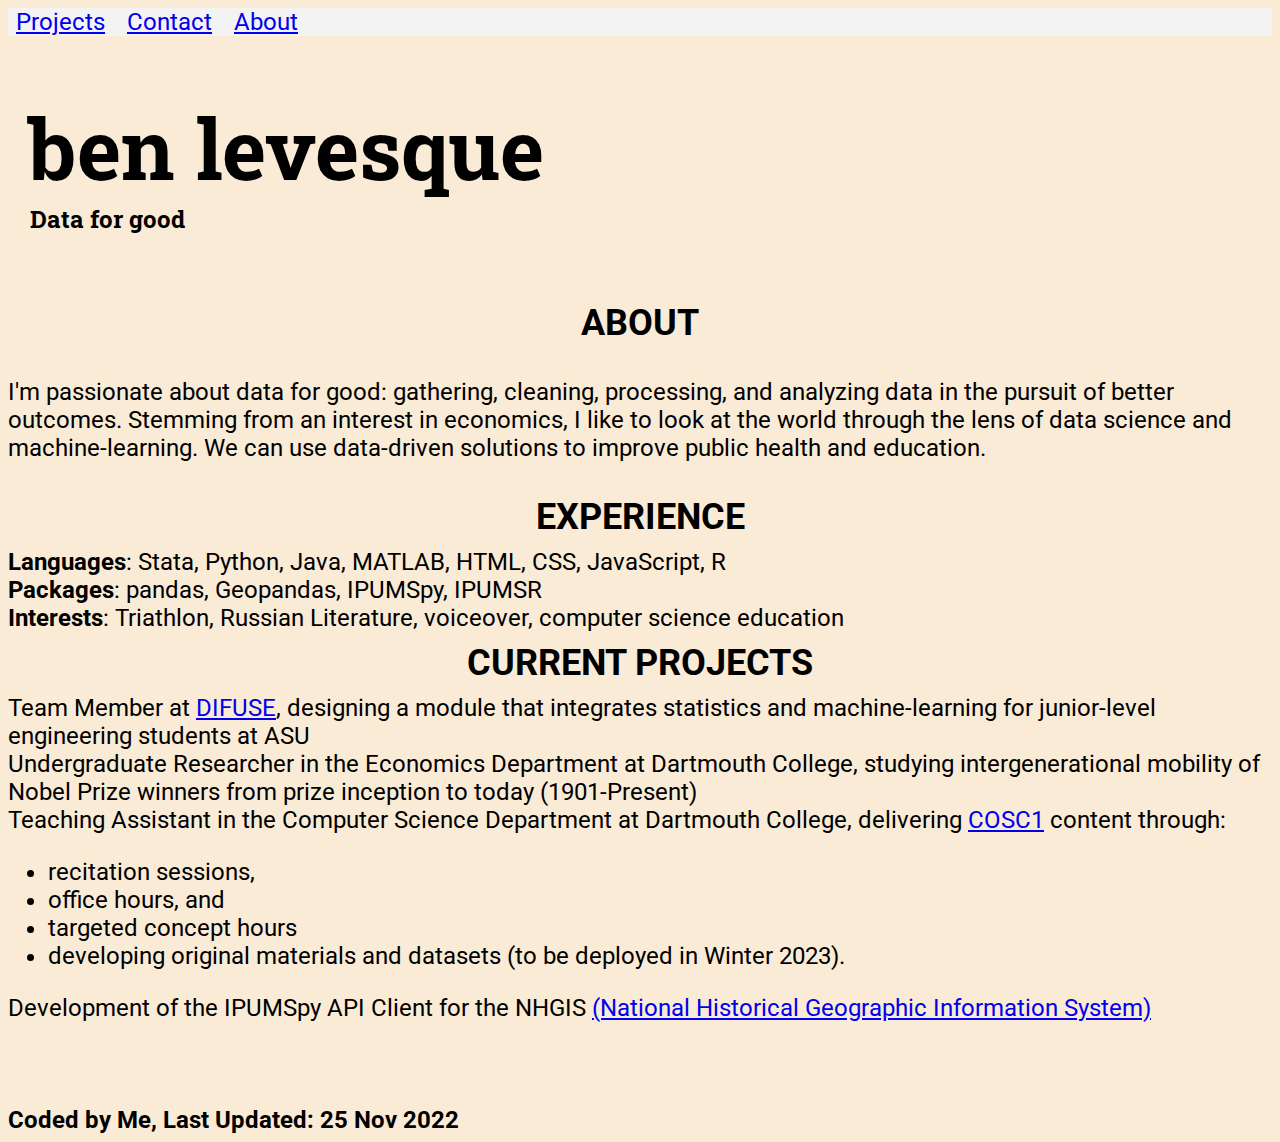
<file: index.html>
<!DOCTYPE html>
<html lang="en">
<head>
    <title> ben levesque </title>
    <meta charset="UTF-8">
    <meta http-equiv="X-UA-Compatible" content="IE=edge">
    <meta name="viewport" content="width=device-width, initial-scale=1.0">
    <title>Document</title>
    <link rel="stylesheet" type="text/css" href="style.css" media="screen"/>

</head>
<body>
    <header>
        <ul id="navbar">
            <li class="navbarClean"><a href="projects.html">Projects</a></li>
            <li class="navbarClean"><a href="page3.html">Contact</a></li>
            <li class="navbarClean"><a href="page1.html">About</a></li>
        </ul>
    </header>

    <h1>
        <div class="title">ben levesque</div> 
        <div class="caption">
            Data for good
        </div>
    </h1>

    <div class="columns-container">
        <h2>ABOUT</h2>
            <div class="columns">
                <div class="bio">
                <p> I'm passionate about data for good: gathering, cleaning, processing, 
                    and analyzing data in the pursuit of better outcomes. Stemming from an interest in economics,
                    I like to look at the world through the lens of data science and machine-learning.
                    We can use data-driven solutions to improve public health and education.
                </p>
                <div>
            </div>
    </div>
    <div class="columns-container">
        <h2>EXPERIENCE</h2>
        <div class="columns">
            <div>
                <li><b>Languages</b>: Stata, Python, Java, MATLAB, HTML, CSS, JavaScript, R</li>
                <li><b>Packages</b>: pandas, Geopandas, IPUMSpy, IPUMSR</li>
                <li><b>Interests</b>: Triathlon, Russian Literature, voiceover, computer science education</li>
            </div>
        </div>
    </div>
    <div class="columns-container">
        <h2>CURRENT PROJECTS</h2>
        <div class="columns">
            <div >
                <li>Team Member at <a href="https://www.difuse.dartmouth.edu/">DIFUSE</a>, 
                    designing a module that integrates statistics and machine-learning for junior-level engineering students at ASU</li>
                <li>Undergraduate Researcher in the Economics Department at Dartmouth College, 
                    studying intergenerational mobility of Nobel Prize winners from prize inception to today (1901-Present)</li>
                <li>Teaching Assistant in the Computer Science Department at Dartmouth College, 
                    delivering <a href="https://dartmouth.smartcatalogiq.com/current/orc/Departments-Programs-Undergraduate/Computer-Science/COSC-Computer-Science-Undergraduate/COSC-1">COSC1</a> content through:
                    <ul>
                        <li>recitation sessions,</li>
                        <li>office hours, and</li>
                        <li>targeted concept hours</li>
                        <li>developing original materials and datasets (to be deployed in Winter 2023).</li>
                    </ul> 
                </li>
                <li>Development of the IPUMSpy API Client for the NHGIS <a href="https://www.nhgis.org/">(National Historical Geographic Information System)</a></li>
            </div>
        </div>
    </div>
    </br>
    </br>
    </br>
    <b>Coded by Me, Last Updated: 25 Nov 2022</b>
    
    
    
</body>
</html>
</file>
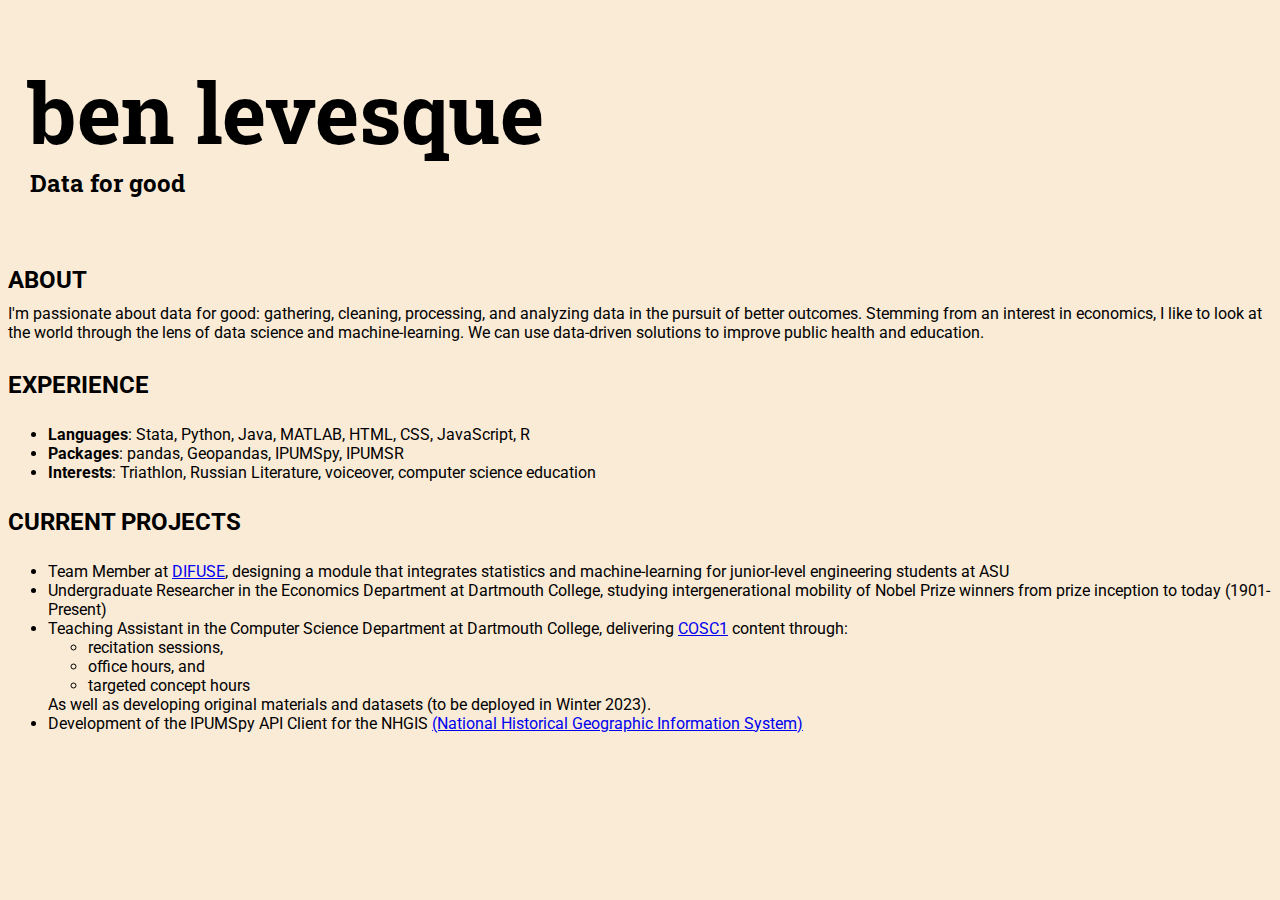
<file: outdated.html>
<!DOCTYPE html>
<html lang="en">
<head>
    <title> ben levesque </title>
    <meta charset="UTF-8">
    <meta http-equiv="X-UA-Compatible" content="IE=edge">
    <meta name="viewport" content="width=device-width, initial-scale=1.0">
    <title>Document</title>
    <link rel="stylesheet" type="text/css" href="first.css" media="screen"/>

</head>
<body>
    <h1>
        <div class="title">ben levesque</div> 
        <div class="caption">
            Data for good
        </div>
    </h1>

    <div class="columns">
        <div class="info">
            <h2> 
            ABOUT
            </h2>
            I'm passionate about data for good: gathering, cleaning, processing, 
            and analyzing data in the pursuit of better outcomes. Stemming from an interest in economics,
            I like to look at the world through the lens of data science and machine-learning.
            We can use data-driven solutions to improve public health and education.
        </div>
        <div class="info">
        </br>
            <h2> 
            EXPERIENCE
            </h2>
            <ul class="skills-list">
                <li><b>Languages</b>: Stata, Python, Java, MATLAB, HTML, CSS, JavaScript, R</li>
                <li><b>Packages</b>: pandas, Geopandas, IPUMSpy, IPUMSR</li>
                <li><b>Interests</b>: Triathlon, Russian Literature, voiceover, computer science education</li>

            </ul>
        </div>
        <div class="info">
            <h2> 
            CURRENT PROJECTS
            </h2>
            <ul class="projects-list">
                <li>Team Member at <a href="https://www.difuse.dartmouth.edu/">DIFUSE</a>, 
                    designing a module that integrates statistics and machine-learning for junior-level engineering students at ASU</li>
                <li>Undergraduate Researcher in the Economics Department at Dartmouth College, 
                    studying intergenerational mobility of Nobel Prize winners from prize inception to today (1901-Present)</li>
                <li>Teaching Assistant in the Computer Science Department at Dartmouth College, 
                    delivering <a href="https://dartmouth.smartcatalogiq.com/current/orc/Departments-Programs-Undergraduate/Computer-Science/COSC-Computer-Science-Undergraduate/COSC-1">COSC1</a> content through:
                    <ul>
                        <li>recitation sessions,</li>
                        <li>office hours, and</li>
                        <li>targeted concept hours</li>
                    </ul>
                    As well as developing original materials and datasets (to be deployed in Winter 2023).
                </li>
                <li>Development of the IPUMSpy API Client for the NHGIS <a href="https://www.nhgis.org/">(National Historical Geographic Information System)</a></li>
            </ul>
            </div>
    </div>

    <!-- <section>
        <div class="parent">
            <div class="div1"> 
                <div class="info">
                    <h2> 
                    ABOUT
                    </h2>
                    I'm passionate about data for good: gathering, cleaning, processing, 
                    and analyzing data in the pursuit of better outcomes. Stemming from an interest in economics,
                    I like to look at the world through the lens of data science and machine-learning.
                    We can use data-driven solutions to improve public health and education.
                </div>
                <div class="info">
                </br>
                    <h2> 
                    EXPERIENCE
                    </h2>
                    <ul class="skills-list">
                        <li><b>Languages</b>: Stata, Python, Java, MATLAB, HTML, CSS, JavaScript, R</li>
                        <li><b>Packages</b>: pandas, Geopandas, IPUMSpy, IPUMSR</li>
                        <li><b>Interests</b>: Triathlon, Russian Literature, voiceover, computer science education</li>
       
                    </ul>
                </div>
            </div>
            <div class="div2"> 
            
            </div>
            <div class="div3"> 
                <div class="info">
                <h2> 
                CURRENT PROJECTS
                </h2>
                <ul class="projects-list">
                    <li>Team Member at <a href="https://www.difuse.dartmouth.edu/">DIFUSE</a>, 
                        designing a module that integrates statistics and machine-learning for junior-level engineering students at ASU</li>
                    <li>Undergraduate Researcher in the Economics Department at Dartmouth College, 
                        studying intergenerational mobility of Nobel Prize winners from prize inception to today (1901-Present)</li>
                    <li>Teaching Assistant in the Computer Science Department at Dartmouth College, 
                        delivering <a href="https://dartmouth.smartcatalogiq.com/current/orc/Departments-Programs-Undergraduate/Computer-Science/COSC-Computer-Science-Undergraduate/COSC-1">COSC1</a> content through:
                        <ul>
                            <li>recitation sessions,</li>
                            <li>office hours, and</li>
                            <li>targeted concept hours</li>
                        </ul>
                        As well as developing original materials and datasets (to be deployed in Winter 2023).
                    </li>
                    <li>Development of the IPUMSpy API Client for the NHGIS <a href="https://www.nhgis.org/">(National Historical Geographic Information System)</a></li>
                </ul>
                </div>
            </div>
            
        </div>

    </section> -->

    </br>
    
    
    
</body>
</html>
</file>
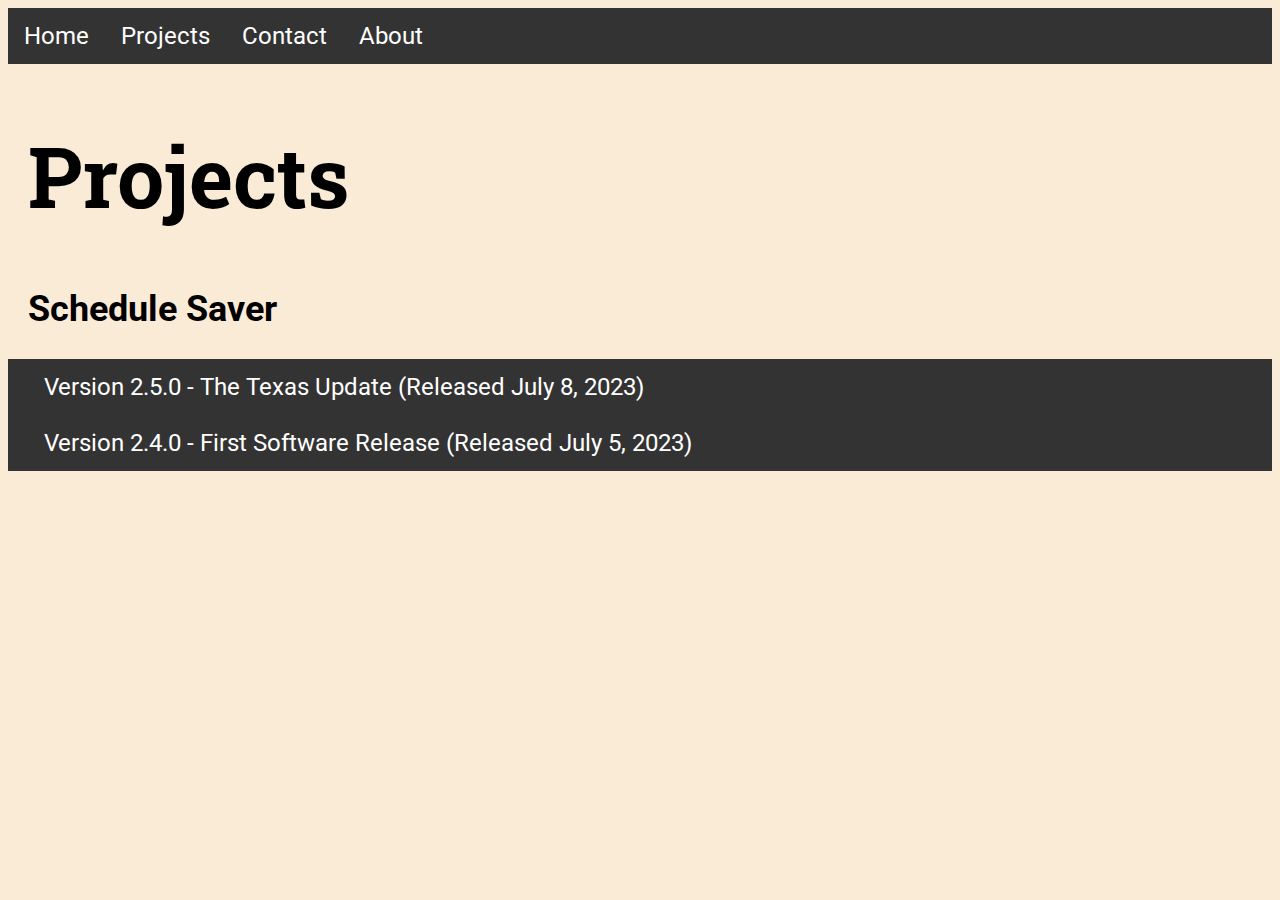
<file: page2.html>
<!DOCTYPE html>
<html lang="en">
<head>
    <title> ben levesque </title>
    <meta charset="UTF-8">
    <meta http-equiv="X-UA-Compatible" content="IE=edge">
    <meta name="viewport" content="width=device-width, initial-scale=1.0">
    <title>Document</title>
    <link rel="stylesheet" type="text/css" href="page2.css" media="screen"/>
</head>
<body>
    <header>
        <ul>
            <li><a href="../index.html">Home</a></li><li><a href="page2.html">Projects</a></li><li><a href="page3.html">Contact</a></li><li><a href="page1.html">About</a></li>
        </ul>
    </header>
    <h1>Projects</h1>
    <div>
        <h2>Schedule Saver</h2>
        <!-- a list with setup files for versions -->
        <ul class="versions">
            <li><a href="https://drive.google.com/uc?export=download&id=1j59yIIsEnHXpdF-PPCZRu-NXtGKo4jS4">Version 2.5.0 - The Texas Update (Released July 8, 2023)</a></li>
            <li><a href="https://drive.google.com/uc?export=download&id=1MAgeQ2XRgj3nG2SRORuUixF58xD-MAcR">Version 2.4.0 - First Software Release (Released July 5, 2023)</a></li>
        </ul>
    </div>
    
</body>
</file>
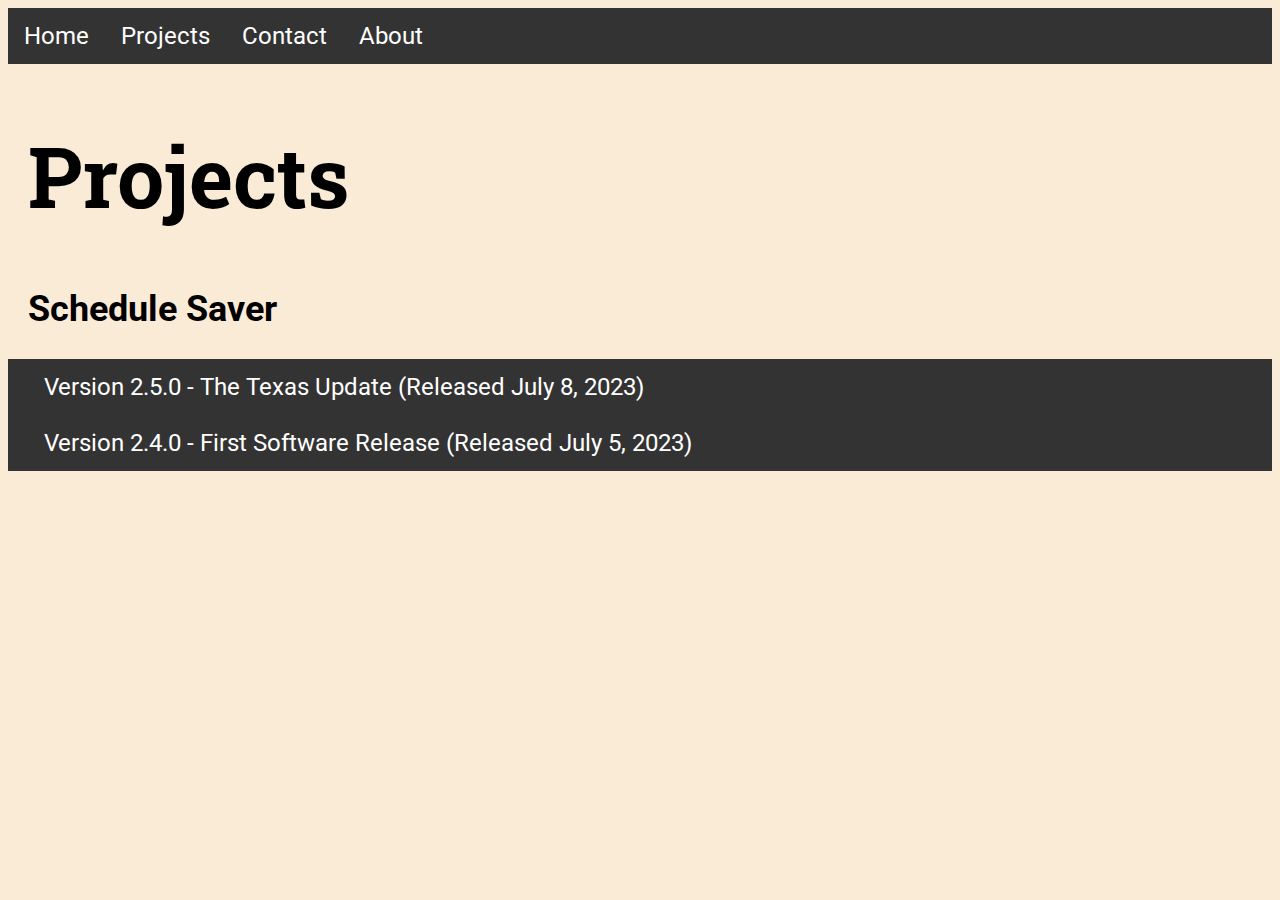
<file: projects.html>
<!DOCTYPE html>
<html lang="en">
<head>
    <title> ben levesque </title>
    <meta charset="UTF-8">
    <meta http-equiv="X-UA-Compatible" content="IE=edge">
    <meta name="viewport" content="width=device-width, initial-scale=1.0">
    <title>Document</title>
    <link rel="stylesheet" type="text/css" href="page2.css" media="screen"/>
</head>
<body>
    <header>
        <ul>
            <li><a href="../index.html">Home</a></li><li><a href="page2.html">Projects</a></li><li><a href="page3.html">Contact</a></li><li><a href="page1.html">About</a></li>
        </ul>
    </header>
    <h1>Projects</h1>
    <div>
        <h2>Schedule Saver</h2>
        <!-- a list with setup files for versions -->
        <ul class="versions">
            <li><a href="https://github.com/bendlev/schedule-saver/releases/download/feature/ScheduleSaver_WINDOWS_2.5.0_setup.exe">Version 2.5.0 - The Texas Update (Released July 8, 2023)</a></li>
            <li><a href="https://github.com/bendlev">Version 2.4.0 - First Software Release (Released July 5, 2023)</a></li>
        </ul>
    </div>
    
</body>
</file>
<file: style.css>
/*
date: 21 oct 2022
purpose: website build, levesque b.
author: @bendl
*/

@import url('//fonts.googleapis.com/css2?family=Roboto&display=swap');
@import url('//fonts.googleapis.com/css2?family=Roboto+Slab:wght@400;500;600;700&family=Roboto:ital,wght@1,300&display=swap');

h1 {
    font-family: 'Roboto Slab', serif;
    font-weight:bold;
    text-align: left;
    font-size: 84px;
    padding-bottom: 0px;
    padding-top: 0px;
    padding-left: 20px;

    display:block;
    margin-block-start: 0.67em;
    margin-block-end: 0.67em;
    margin-inline-start: 0px;
    margin-inline-end: 0px;
}

.title {
    text-align: left;
}

.navbarClean {
    display: inline;
    padding: 8px;
}

h2 {
    margin: 0 auto;
    padding-top: 10px;
    padding-bottom: 10px;
    justify-content: left;
    flex-direction: row;
}

.caption {
    font-family: 'Roboto Slab', serif;
    font-size: x-large;
    text-align: left;
    padding-left: 2px;
}

body {
    background-color: antiquewhite;
    font-family: 'Roboto', sans-serif;
    font-size: 24px;
}

#navbar {

    list-style-type: none;
    margin: 0;
    padding: 0;
    background-color: #F3F3F3;

}

.columns {

    display: flex;
    flex-direction: column;
    justify-content: center;
    text-align: left;
}

.columns-container {
    background-color: antiquewhite;
    display: flex;
    flex-direction: column;
    text-align: left;
}
</file>
<file: first.css>
/*
date: 21 oct 2022
purpose: website build, levesque b.
author: @bendl
*/

@import url('//fonts.googleapis.com/css2?family=Roboto&display=swap');
@import url('//fonts.googleapis.com/css2?family=Roboto+Slab:wght@400;500;600;700&family=Roboto:ital,wght@1,300&display=swap');

h1 {
    font-family: 'Roboto Slab', serif;
    font-weight:bold;
    text-align: center;
    font-size: 84px;
    padding-bottom: 0px;
    padding-top: 0px;
    padding-left: 20px;

    display:block;
    margin-block-start: 0.67em;
    margin-block-end: 0.67em;
    margin-inline-start: 0px;
    margin-inline-end: 0px;
}

.title {
    text-align: left;
}

h2 {
    margin: 0 auto;
    padding-top: 10px;
    padding-bottom: 10px;
    justify-content: left;
}

.caption {
    font-family: 'Roboto Slab', serif;
    font-size: x-large;
    text-align: left;
    padding-left: 2px;
}

body {
    background-color: antiquewhite;
    font-family: 'Roboto', sans-serif;
}

.info + .bio {
    display: flex;
    align-items: justify;
    max-width: fit-content;
}


.columns {

    display: flex;
    flex-direction: column;
    justify-content: center;
    text-align: left;
}

.columns-container {
    background-color: antiquewhite;
    display: flex;
    flex-wrap: nowrap;
    flex-direction: row;
    text-align: left;
}
</file>
<file: page2.css>
/*
date: 21 oct 2022
purpose: website build, levesque b.
author: @bendl
*/

@import url('//fonts.googleapis.com/css2?family=Roboto&display=swap');
@import url('//fonts.googleapis.com/css2?family=Roboto+Slab:wght@400;500;600;700&family=Roboto:ital,wght@1,300&display=swap');

h1 {
    font-family: 'Roboto Slab', serif;
    font-weight:bold;
    text-align: left;
    font-size: 84px;
    padding-bottom: 0px;
    padding-top: 0px;
    padding-left: 20px;

    display:block;
    margin-block-start: 0.67em;
    margin-block-end: 0.67em;
    margin-inline-start: 0px;
    margin-inline-end: 0px;
}

h2 {
    padding-left: 20px;
}

body {
    background-color: antiquewhite;
    font-family: 'Roboto', sans-serif;
    font-size: 24px;
}

ul {
    list-style-type: none;
    margin: 0;
    padding: 0;
    overflow: hidden;
    background-color: #333;
  }
  
  li {
    float: left;
  }
  
  li a {
    display: block;
    color: white;
    text-align: center;
    padding: 14px 16px;
    text-decoration: none;
  }
  
  /* Change the link color to #111 (black) on hover */
  li a:hover {
    background-color: #111;
  }

  li a {
    text-align: left;
  }

  .versions {
    /* The versions should be a vertical, unordered list */
    display: flex;
    flex-direction: column;
    justify-content: left;
    align-items: left;
    padding-left: 20px;
  }
</file>
